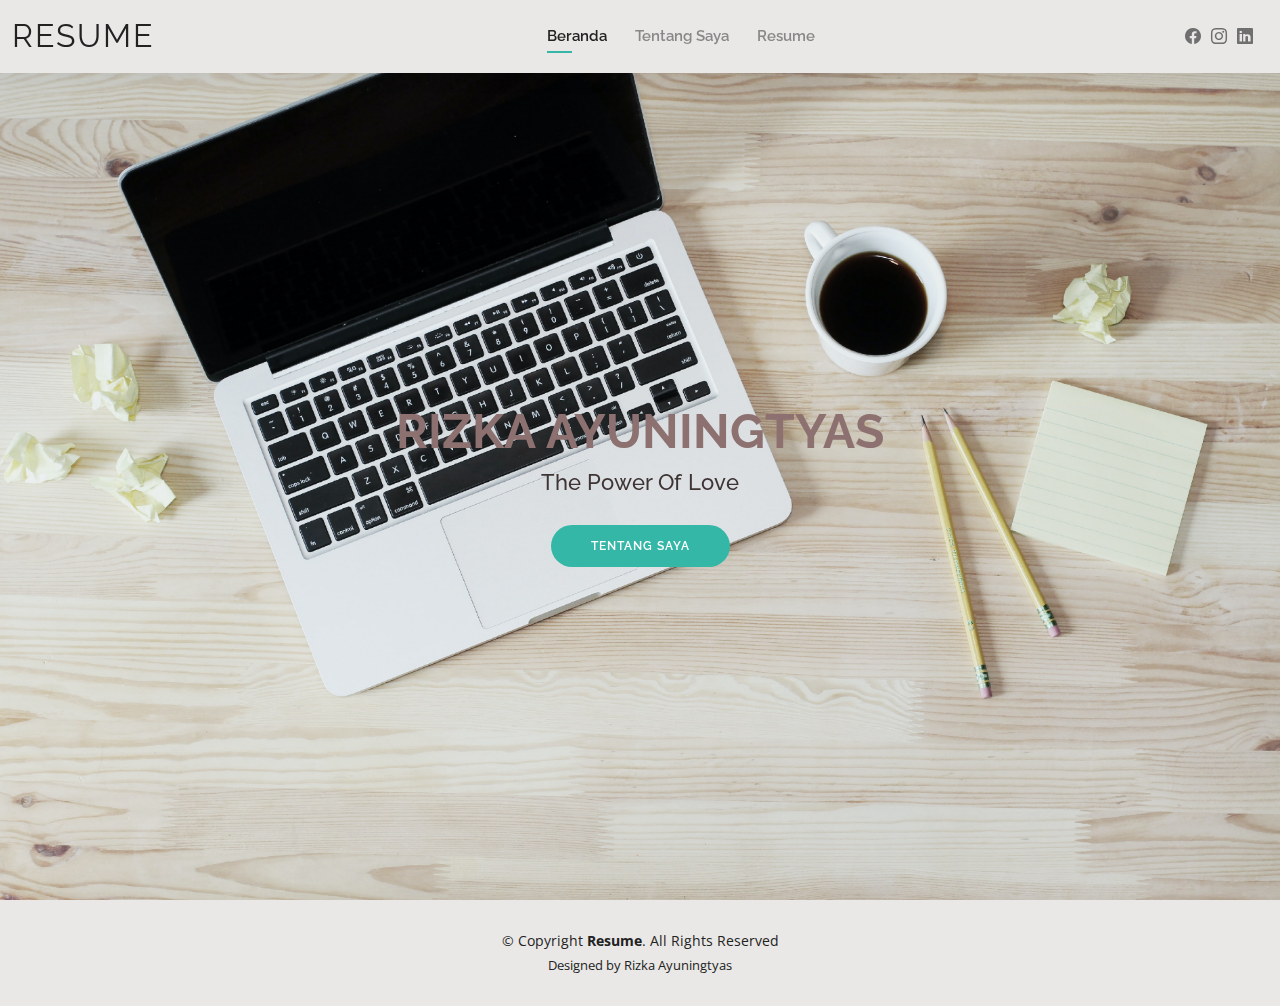
<file: index.html>
<!DOCTYPE html>
<html lang="en">

<head>
  <meta charset="utf-8">
  <meta content="width=device-width, initial-scale=1.0" name="viewport">

  <title>Resume</title>
  <meta content="" name="description">
  <meta content="" name="keywords">

  <link href="assets/img/favicon.png" rel="icon">
  <link href="assets/img/apple-touch-icon.png" rel="apple-touch-icon">

  <link href="https://fonts.googleapis.com/css?family=Open+Sans:300,300i,400,400i,600,600i,700,700i|Raleway:300,300i,400,400i,500,500i,600,600i,700,700i|Poppins:300,300i,400,400i,500,500i,600,600i,700,700i" rel="stylesheet">

  <link href="assets/vendor/aos/aos.css" rel="stylesheet">
  <link href="assets/vendor/bootstrap/css/bootstrap.min.css" rel="stylesheet">
  <link href="assets/vendor/bootstrap-icons/bootstrap-icons.css" rel="stylesheet">
  <link href="assets/vendor/boxicons/css/boxicons.min.css" rel="stylesheet">
  <link href="assets/vendor/glightbox/css/glightbox.min.css" rel="stylesheet">
  <link href="assets/vendor/swiper/swiper-bundle.min.css" rel="stylesheet">
  <link href="assets/css/style.css" rel="stylesheet">
</head>

<body>

  <header id="header" class="fixed-top">
    <div class="container-fluid d-flex justify-content-between align-items-center">

      <h1 class="logo me-auto me-lg-0"><a href="index.html">Resume</a></h1>
      <nav id="navbar" class="navbar order-last order-lg-0">
        <ul>
          <li><a class="active" href="index.html">Beranda</a></li>
          <li><a href="about.html">Tentang Saya</a></li>
          <li><a href="resume.html">Resume</a></li>
        </ul>
        <i class="bi bi-list mobile-nav-toggle"></i>
      </nav>

      <div class="header-social-links">
        <a href="#" class="facebook"><i class="bi bi-facebook"></i></a>
        <a href="https://www.instagram.com/rizkaayyu__/" class="instagram"><i class="bi bi-instagram"></i></a>
        <a href="https://www.linkedin.com/in/rizka-ayuningtyas-b01aa7221/" class="linkedin"><i class="bi bi-linkedin"></i></i></a>
      </div>

    </div>

  </header>
  
  <section id="hero" class="d-flex align-items-center">
    <div class="container d-flex flex-column align-items-center" data-aos="zoom-in" data-aos-delay="100">
      <h1>RIZKA AYUNINGTYAS</h1>
      <h2>The Power Of Love</h2>
      <a href="about.html" class="btn-about">Tentang  Saya</a>
    </div>
  </section>

  <footer id="footer">
    <div class="container">
      <div class="copyright">
        &copy; Copyright <strong><span>Resume</span></strong>. All Rights Reserved
      </div>
      <div class="credits">
        Designed by Rizka Ayuningtyas</a>
      </div>
    </div>
  </footer>

  <div id="preloader"></div>
  <a href="#" class="back-to-top d-flex align-items-center justify-content-center"><i class="bi bi-arrow-up-short"></i></a>

  <!-- Vendor JS Files -->
  <script src="assets/vendor/purecounter/purecounter_vanilla.js"></script>
  <script src="assets/vendor/aos/aos.js"></script>
  <script src="assets/vendor/bootstrap/js/bootstrap.bundle.min.js"></script>
  <script src="assets/vendor/glightbox/js/glightbox.min.js"></script>
  <script src="assets/vendor/isotope-layout/isotope.pkgd.min.js"></script>
  <script src="assets/vendor/swiper/swiper-bundle.min.js"></script>
  <script src="assets/vendor/waypoints/noframework.waypoints.js"></script>
  <script src="assets/vendor/php-email-form/validate.js"></script>

  <script src="assets/js/main.js"></script>

</body>

</html>
</file>
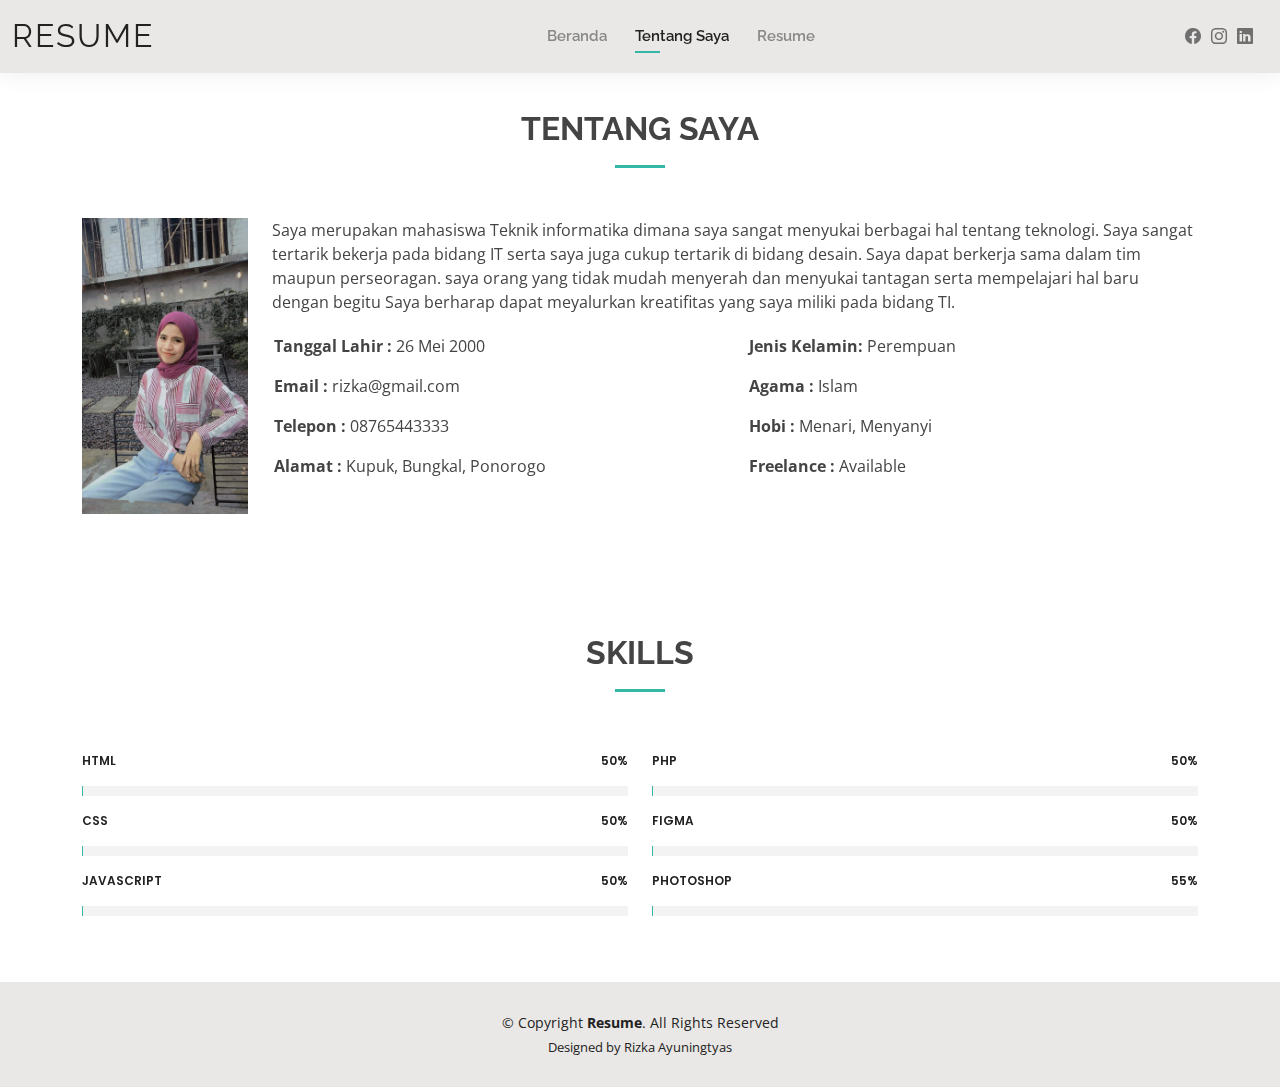
<file: about.html>
<!DOCTYPE html>
<html lang="en">

<head>
  <meta charset="utf-8">
  <meta content="width=device-width, initial-scale=1.0" name="viewport">

  <title>Tentang Saya</title>
  <meta content="" name="description">
  <meta content="" name="keywords">

  <link href="assets/img/favicon.png" rel="icon">
  <link href="assets/img/apple-touch-icon.png" rel="apple-touch-icon">

  <link href="https://fonts.googleapis.com/css?family=Open+Sans:300,300i,400,400i,600,600i,700,700i|Raleway:300,300i,400,400i,500,500i,600,600i,700,700i|Poppins:300,300i,400,400i,500,500i,600,600i,700,700i" rel="stylesheet">

  <link href="assets/vendor/aos/aos.css" rel="stylesheet">
  <link href="assets/vendor/bootstrap/css/bootstrap.min.css" rel="stylesheet">
  <link href="assets/vendor/bootstrap-icons/bootstrap-icons.css" rel="stylesheet">
  <link href="assets/vendor/boxicons/css/boxicons.min.css" rel="stylesheet">
  <link href="assets/vendor/glightbox/css/glightbox.min.css" rel="stylesheet">
  <link href="assets/vendor/swiper/swiper-bundle.min.css" rel="stylesheet">
  <link href="assets/css/style.css" rel="stylesheet">
</head>

<body>
  <header id="header" class="fixed-top">
    <div class="container-fluid d-flex justify-content-between align-items-center">

      <h1 class="logo me-auto me-lg-0"><a href="about.html">Resume</a></h1>
      <nav id="navbar" class="navbar order-last order-lg-0">
        <ul>
          <li><a href="index.html">Beranda</a></li>
          <li><a class="active" href="about.html">Tentang Saya</a></li>
          <li><a href="resume.html">Resume</a></li>
        </ul>
        <i class="bi bi-list mobile-nav-toggle"></i>
      </nav>

      <div class="header-social-links">
        <a href="#" class="facebook"><i class="bi bi-facebook"></i></a>
        <a href="https://www.instagram.com/rizkaayyu__/" class="instagram"><i class="bi bi-instagram"></i></a>
        <a href="https://www.linkedin.com/in/rizka-ayuningtyas-b01aa7221/" class="linkedin"><i class="bi bi-linkedin"></i></i></a>
      </div>

    </div>

  </header>

  <main id="main">
    <section id="about" class="about">
      <div class="container" data-aos="fade-up">
        <div class="section-title">
          <h2>Tentang Saya</h2>
        </div>
        <div class="row">
          <div class="col-lg-2">
            <img src="assets/img/about.jpeg" class="img-fluid" alt="" >
          </div>
          <div class="col-lg-10 pt-6 pt-lg-0 content">
            <p>Saya merupakan mahasiswa Teknik informatika dimana saya sangat menyukai berbagai hal tentang teknologi. Saya sangat tertarik bekerja pada bidang IT serta saya juga cukup tertarik di bidang desain. Saya dapat berkerja sama dalam tim maupun perseoragan. saya orang yang tidak mudah menyerah dan menyukai tantagan serta mempelajari hal baru dengan begitu Saya berharap dapat meyalurkan kreatifitas yang saya miliki pada bidang TI.</p>
            <div class="row">
              <div class="col-lg-6">
                <ul>
                  <li><i class="bi bi-rounded-right"></i> <strong>Tanggal Lahir :</strong> 26 Mei 2000</li>
                  <li><i class="bi bi-rounded-right"></i> <strong>Email         :</strong> rizka@gmail.com</li>
                  <li><i class="bi bi-rounded-right"></i> <strong>Telepon       :</strong> 08765443333</li>
                  <li><i class="bi bi-rounded-right"></i> <strong>Alamat        :</strong> Kupuk, Bungkal, Ponorogo</li>
                </ul>
              </div>
              <div class="col-lg-6">
                <ul>
                  <li><i class="bi bi-rounded-right"></i> <strong>Jenis  Kelamin:</strong> Perempuan</li>
                  <li><i class="bi bi-rounded-right"></i> <strong>Agama         :</strong> Islam </li>
                  <li><i class="bi bi-rounded-right"></i> <strong>Hobi          :</strong> Menari, Menyanyi</li>
                  <li><i class="bi bi-rounded-right"></i> <strong>Freelance     :</strong> Available</li>
                </ul>
              </div>
            </div>
          </div>
        </div>
      </div>
    </section>

    <section id="skills" class="skills">
      <div class="container" data-aos="fade-up">

        <div class="section-title">
          <h2>Skills</h2>
        </div>
        <div class="row skills-content">
          <div class="col-lg-6">
            <div class="progress">
              <span class="skill">HTML <i class="val">50%</i></span>
              <div class="progress-bar-wrap">
                <div class="progress-bar" role="progressbar" aria-valuenow="50" aria-valuemin="0" aria-valuemax="100"></div>
              </div>
            </div>
            <div class="progress">
              <span class="skill">CSS <i class="val">50%</i></span>
              <div class="progress-bar-wrap">
                <div class="progress-bar" role="progressbar" aria-valuenow="50" aria-valuemin="0" aria-valuemax="100"></div>
              </div>
            </div>

            <div class="progress">
              <span class="skill">JavaScript <i class="val">50%</i></span>
              <div class="progress-bar-wrap">
                <div class="progress-bar" role="progressbar" aria-valuenow="50" aria-valuemin="0" aria-valuemax="100"></div>
              </div>
            </div>

          </div>

          <div class="col-lg-6">

            <div class="progress">
              <span class="skill">PHP <i class="val">50%</i></span>
              <div class="progress-bar-wrap">
                <div class="progress-bar" role="progressbar" aria-valuenow="50" aria-valuemin="0" aria-valuemax="100"></div>
              </div>
            </div>

            <div class="progress">
              <span class="skill">FIGMA <i class="val">50%</i></span>
              <div class="progress-bar-wrap">
                <div class="progress-bar" role="progressbar" aria-valuenow="50" aria-valuemin="0" aria-valuemax="100"></div>
              </div>
            </div>

            <div class="progress">
              <span class="skill">Photoshop <i class="val">55%</i></span>
              <div class="progress-bar-wrap">
                <div class="progress-bar" role="progressbar" aria-valuenow="55" aria-valuemin="0" aria-valuemax="100"></div>
              </div>
            </div>

          </div>

        </div>

      </div>
    </section>

   <footer id="footer">
    <div class="container">
      <div class="copyright">
        &copy; Copyright <strong><span>Resume</span></strong>. All Rights Reserved
      </div>
      <div class="credits">
        Designed by Rizka Ayuningtyas</a>
      </div>
    </div>
  </footer>

  <div id="preloader"></div>
  <a href="#" class="back-to-top d-flex align-items-center justify-content-center"><i class="bi bi-arrow-up-short"></i></a>

  <!-- Vendor JS Files -->
  <script src="assets/vendor/purecounter/purecounter_vanilla.js"></script>
  <script src="assets/vendor/aos/aos.js"></script>
  <script src="assets/vendor/bootstrap/js/bootstrap.bundle.min.js"></script>
  <script src="assets/vendor/glightbox/js/glightbox.min.js"></script>
  <script src="assets/vendor/isotope-layout/isotope.pkgd.min.js"></script>
  <script src="assets/vendor/swiper/swiper-bundle.min.js"></script>
  <script src="assets/vendor/waypoints/noframework.waypoints.js"></script>
  <script src="assets/vendor/php-email-form/validate.js"></script>

  <!-- Template Main JS File -->
  <script src="assets/js/main.js"></script>

</body>

</html>
</file>
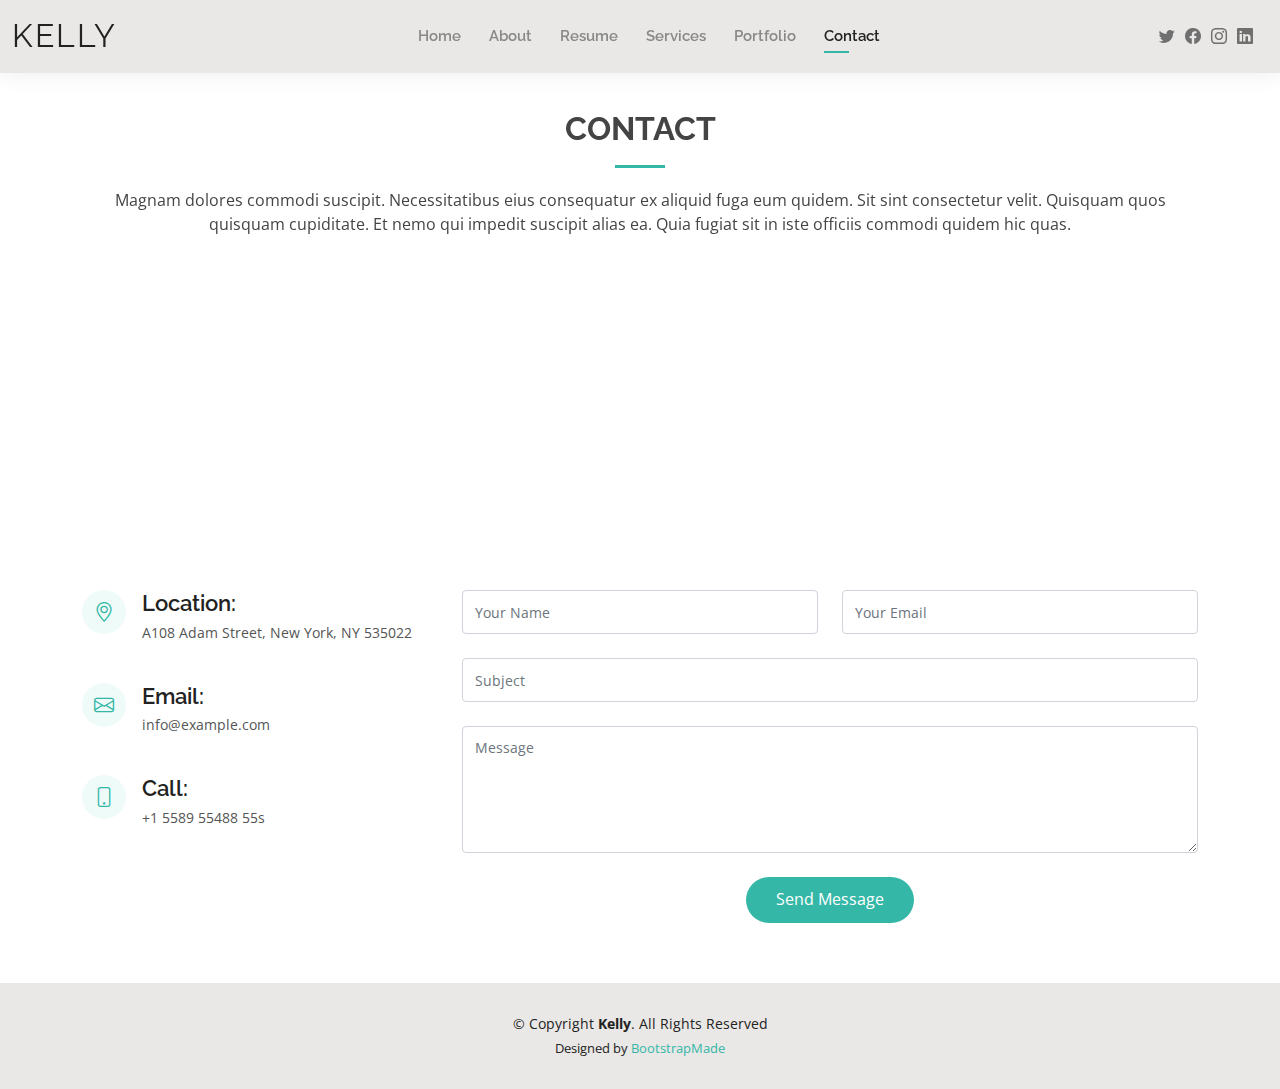
<file: contact.html>
<!DOCTYPE html>
<html lang="en">

<head>
  <meta charset="utf-8">
  <meta content="width=device-width, initial-scale=1.0" name="viewport">

  <title>Contact - Kelly Bootstrap Template</title>
  <meta content="" name="description">
  <meta content="" name="keywords">

  <!-- Favicons -->
  <link href="assets/img/favicon.png" rel="icon">
  <link href="assets/img/apple-touch-icon.png" rel="apple-touch-icon">

  <!-- Google Fonts -->
  <link href="https://fonts.googleapis.com/css?family=Open+Sans:300,300i,400,400i,600,600i,700,700i|Raleway:300,300i,400,400i,500,500i,600,600i,700,700i|Poppins:300,300i,400,400i,500,500i,600,600i,700,700i" rel="stylesheet">

  <!-- Vendor CSS Files -->
  <link href="assets/vendor/aos/aos.css" rel="stylesheet">
  <link href="assets/vendor/bootstrap/css/bootstrap.min.css" rel="stylesheet">
  <link href="assets/vendor/bootstrap-icons/bootstrap-icons.css" rel="stylesheet">
  <link href="assets/vendor/boxicons/css/boxicons.min.css" rel="stylesheet">
  <link href="assets/vendor/glightbox/css/glightbox.min.css" rel="stylesheet">
  <link href="assets/vendor/swiper/swiper-bundle.min.css" rel="stylesheet">

  <!-- Template Main CSS File -->
  <link href="assets/css/style.css" rel="stylesheet">

  <!-- =======================================================
  * Template Name: Kelly - v4.8.1
  * Template URL: https://bootstrapmade.com/kelly-free-bootstrap-cv-resume-html-template/
  * Author: BootstrapMade.com
  * License: https://bootstrapmade.com/license/
  ======================================================== -->
</head>

<body>

  <!-- ======= Header ======= -->
  <header id="header" class="fixed-top">
    <div class="container-fluid d-flex justify-content-between align-items-center">

      <h1 class="logo me-auto me-lg-0"><a href="index.html">Kelly</a></h1>
      <!-- Uncomment below if you prefer to use an image logo -->
      <!-- <a href="index.html" class="logo"><img src="assets/img/logo.png" alt="" class="img-fluid"></a>-->

      <nav id="navbar" class="navbar order-last order-lg-0">
        <ul>
          <li><a href="index.html">Home</a></li>
          <li><a href="about.html">About</a></li>
          <li><a href="resume.html">Resume</a></li>
          <li><a href="services.html">Services</a></li>
          <li><a href="portfolio.html">Portfolio</a></li>
          <li><a class="active" href="contact.html">Contact</a></li>
        </ul>
        <i class="bi bi-list mobile-nav-toggle"></i>
      </nav><!-- .navbar -->

      <div class="header-social-links">
        <a href="#" class="twitter"><i class="bi bi-twitter"></i></a>
        <a href="#" class="facebook"><i class="bi bi-facebook"></i></a>
        <a href="#" class="instagram"><i class="bi bi-instagram"></i></a>
        <a href="#" class="linkedin"><i class="bi bi-linkedin"></i></i></a>
      </div>

    </div>

  </header><!-- End Header -->

  <main id="main">

    <!-- ======= Contact Section ======= -->
    <section id="contact" class="contact">
      <div class="container" data-aos="fade-up">

        <div class="section-title">
          <h2>Contact</h2>
          <p>Magnam dolores commodi suscipit. Necessitatibus eius consequatur ex aliquid fuga eum quidem. Sit sint consectetur velit. Quisquam quos quisquam cupiditate. Et nemo qui impedit suscipit alias ea. Quia fugiat sit in iste officiis commodi quidem hic quas.</p>
        </div>

        <div>
          <iframe style="border:0; width: 100%; height: 270px;" src="https://www.google.com/maps/embed?pb=!1m14!1m8!1m3!1d12097.433213460943!2d-74.0062269!3d40.7101282!3m2!1i1024!2i768!4f13.1!3m3!1m2!1s0x0%3A0xb89d1fe6bc499443!2sDowntown+Conference+Center!5e0!3m2!1smk!2sbg!4v1539943755621" frameborder="0" allowfullscreen></iframe>
        </div>

        <div class="row mt-5">

          <div class="col-lg-4">
            <div class="info">
              <div class="address">
                <i class="bi bi-geo-alt"></i>
                <h4>Location:</h4>
                <p>A108 Adam Street, New York, NY 535022</p>
              </div>

              <div class="email">
                <i class="bi bi-envelope"></i>
                <h4>Email:</h4>
                <p>info@example.com</p>
              </div>

              <div class="phone">
                <i class="bi bi-phone"></i>
                <h4>Call:</h4>
                <p>+1 5589 55488 55s</p>
              </div>

            </div>

          </div>

          <div class="col-lg-8 mt-5 mt-lg-0">

            <form action="forms/contact.php" method="post" role="form" class="php-email-form">
              <div class="row">
                <div class="col-md-6 form-group">
                  <input type="text" name="name" class="form-control" id="name" placeholder="Your Name" required>
                </div>
                <div class="col-md-6 form-group mt-3 mt-md-0">
                  <input type="email" class="form-control" name="email" id="email" placeholder="Your Email" required>
                </div>
              </div>
              <div class="form-group mt-3">
                <input type="text" class="form-control" name="subject" id="subject" placeholder="Subject" required>
              </div>
              <div class="form-group mt-3">
                <textarea class="form-control" name="message" rows="5" placeholder="Message" required></textarea>
              </div>
              <div class="my-3">
                <div class="loading">Loading</div>
                <div class="error-message"></div>
                <div class="sent-message">Your message has been sent. Thank you!</div>
              </div>
              <div class="text-center"><button type="submit">Send Message</button></div>
            </form>

          </div>

        </div>

      </div>
    </section><!-- End Contact Section -->

  </main><!-- End #main -->

  <!-- ======= Footer ======= -->
  <footer id="footer">
    <div class="container">
      <div class="copyright">
        &copy; Copyright <strong><span>Kelly</span></strong>. All Rights Reserved
      </div>
      <div class="credits">
        <!-- All the links in the footer should remain intact. -->
        <!-- You can delete the links only if you purchased the pro version. -->
        <!-- Licensing information: https://bootstrapmade.com/license/ -->
        <!-- Purchase the pro version with working PHP/AJAX contact form: https://bootstrapmade.com/kelly-free-bootstrap-cv-resume-html-template/ -->
        Designed by <a href="https://bootstrapmade.com/">BootstrapMade</a>
      </div>
    </div>
  </footer><!-- End  Footer -->

  <div id="preloader"></div>
  <a href="#" class="back-to-top d-flex align-items-center justify-content-center"><i class="bi bi-arrow-up-short"></i></a>

  <!-- Vendor JS Files -->
  <script src="assets/vendor/purecounter/purecounter_vanilla.js"></script>
  <script src="assets/vendor/aos/aos.js"></script>
  <script src="assets/vendor/bootstrap/js/bootstrap.bundle.min.js"></script>
  <script src="assets/vendor/glightbox/js/glightbox.min.js"></script>
  <script src="assets/vendor/isotope-layout/isotope.pkgd.min.js"></script>
  <script src="assets/vendor/swiper/swiper-bundle.min.js"></script>
  <script src="assets/vendor/waypoints/noframework.waypoints.js"></script>
  <script src="assets/vendor/php-email-form/validate.js"></script>

  <!-- Template Main JS File -->
  <script src="assets/js/main.js"></script>

</body>

</html>
</file>
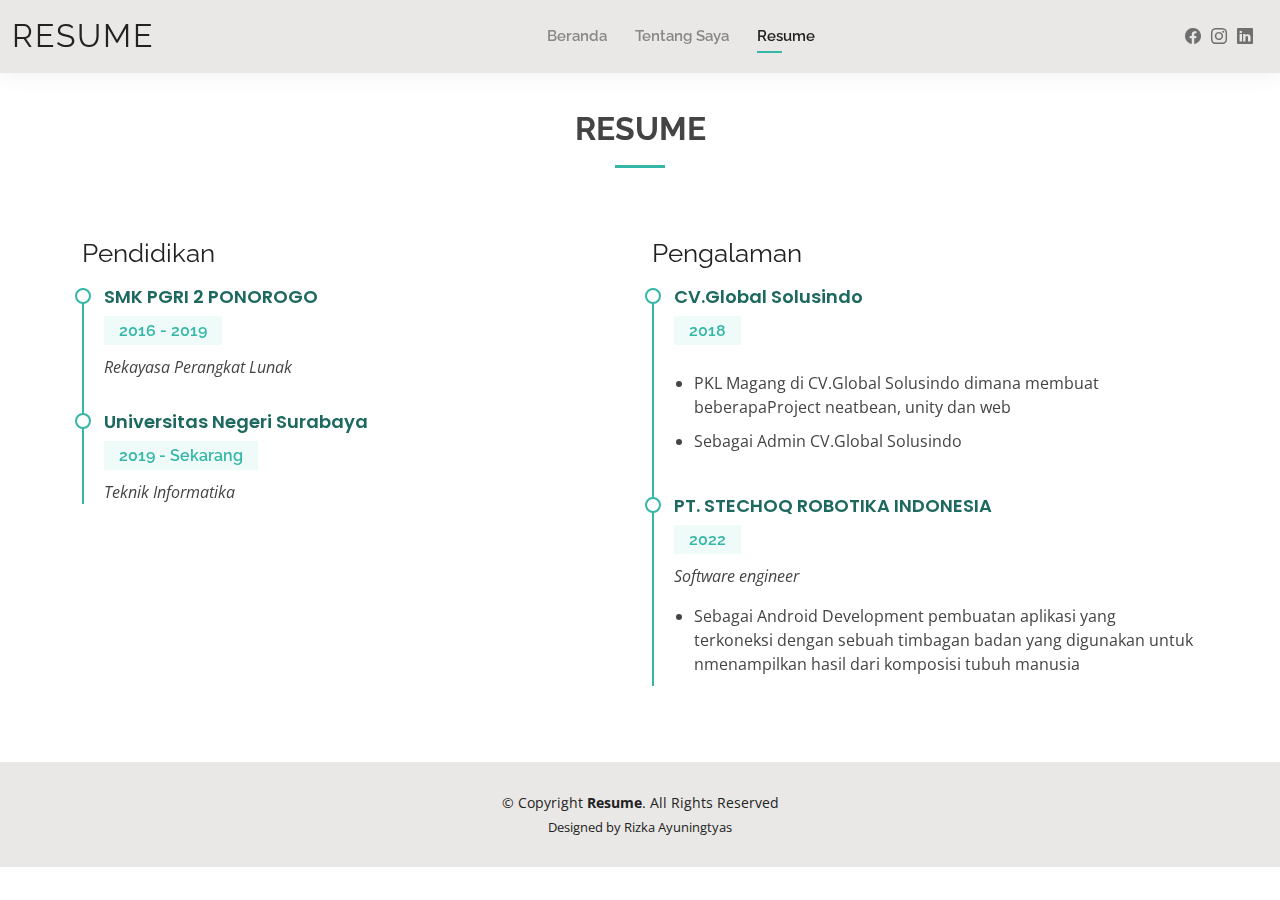
<file: resume.html>
<!DOCTYPE html>
<html lang="en">

<head>
  <meta charset="utf-8">
  <meta content="width=device-width, initial-scale=1.0" name="viewport">

  <title>Resume </title>
  <meta content="" name="description">
  <meta content="" name="keywords">

  <!-- Favicons -->
  <link href="assets/img/favicon.png" rel="icon">
  <link href="assets/img/apple-touch-icon.png" rel="apple-touch-icon">

  <!-- Google Fonts -->
  <link href="https://fonts.googleapis.com/css?family=Open+Sans:300,300i,400,400i,600,600i,700,700i|Raleway:300,300i,400,400i,500,500i,600,600i,700,700i|Poppins:300,300i,400,400i,500,500i,600,600i,700,700i" rel="stylesheet">

  <!-- Vendor CSS Files -->
  <link href="assets/vendor/aos/aos.css" rel="stylesheet">
  <link href="assets/vendor/bootstrap/css/bootstrap.min.css" rel="stylesheet">
  <link href="assets/vendor/bootstrap-icons/bootstrap-icons.css" rel="stylesheet">
  <link href="assets/vendor/boxicons/css/boxicons.min.css" rel="stylesheet">
  <link href="assets/vendor/glightbox/css/glightbox.min.css" rel="stylesheet">
  <link href="assets/vendor/swiper/swiper-bundle.min.css" rel="stylesheet">

  <link href="assets/css/style.css" rel="stylesheet">

</head>

<body>

  <header id="header" class="fixed-top">
    <div class="container-fluid d-flex justify-content-between align-items-center">

      <h1 class="logo me-auto me-lg-0"><a href="about.html">Resume</a></h1>
      <nav id="navbar" class="navbar order-last order-lg-0">
        <ul>
          <li><a href="index.html">Beranda</a></li>
          <li><a href="about.html">Tentang Saya</a></li>
          <li><a class="active" href="resume.html">Resume</a></li>
        </ul>
        <i class="bi bi-list mobile-nav-toggle"></i>
      </nav>

      <div class="header-social-links">
        <a href="#" class="facebook"><i class="bi bi-facebook"></i></a>
        <a href="https://www.instagram.com/rizkaayyu__/" class="instagram"><i class="bi bi-instagram"></i></a>
        <a href="https://www.linkedin.com/in/rizka-ayuningtyas-b01aa7221/" class="linkedin"><i class="bi bi-linkedin"></i></i></a>
      </div>

    </div>

  </header>


  <main id="main">

    <section id="resume" class="resume">
      <div class="container" data-aos="fade-up">
        <div class="section-title">
          <h2>Resume</h2>
        </div>
        <div class="row">
          <div class="col-lg-6">
              <h3 class="resume-title">Pendidikan</h3>
            <div class="resume-item">
              <h4>SMK PGRI 2 PONOROGO</h4>
              <h5>2016 - 2019</h5>
              <p><em>Rekayasa  Perangkat Lunak</em></p>
            </div>
            <div class="resume-item">
              <h4>Universitas Negeri Surabaya</h4>
              <h5>2019 - Sekarang</h5>
              <p><em>Teknik Informatika</em></p>
            </div>
          </div>
          <div class="col-lg-6">
            <h3 class="resume-title">Pengalaman</h3>
            <div class="resume-item">
              <h4>CV.Global Solusindo</h4>
              <h5>2018</h5>
              <p>
              <ul>
                <li>PKL Magang di CV.Global Solusindo dimana membuat beberapaProject neatbean, unity dan web</li>
                <li>Sebagai Admin CV.Global Solusindo</li>
              </ul>
              </p>
            </div>
            <div class="resume-item">
              <h4>PT. STECHOQ ROBOTIKA INDONESIA</h4>
              <h5>2022</h5>
              <p><em>Software engineer</em></p>
              <p>
              <ul>
                <li>Sebagai Android Development pembuatan aplikasi yang terkoneksi dengan sebuah timbagan badan yang digunakan untuk nmenampilkan hasil dari komposisi tubuh manusia</li>
              </ul>
              </p>
            </div>
          </div>
        </div>

      </div>
    </section>
  </main>

 
  
  <footer id="footer">
    <div class="container">
      <div class="copyright">
        &copy; Copyright <strong><span>Resume</span></strong>. All Rights Reserved
      </div>
      <div class="credits">
        Designed by Rizka Ayuningtyas</a>
      </div>
    </div>
  </footer>

  <div id="preloader"></div>
  <a href="#" class="back-to-top d-flex align-items-center justify-content-center"><i class="bi bi-arrow-up-short"></i></a>

  <!-- Vendor JS Files -->
  <script src="assets/vendor/purecounter/purecounter_vanilla.js"></script>
  <script src="assets/vendor/aos/aos.js"></script>
  <script src="assets/vendor/bootstrap/js/bootstrap.bundle.min.js"></script>
  <script src="assets/vendor/glightbox/js/glightbox.min.js"></script>
  <script src="assets/vendor/isotope-layout/isotope.pkgd.min.js"></script>
  <script src="assets/vendor/swiper/swiper-bundle.min.js"></script>
  <script src="assets/vendor/waypoints/noframework.waypoints.js"></script>
  <script src="assets/vendor/php-email-form/validate.js"></script>

  <script src="assets/js/main.js"></script>

</body>

</html>
</file>
<file: assets/css/style.css>
body {
  font-family: "Open Sans", sans-serif;
  color: #444444;
}

a {
  color: #34b7a7;
  text-decoration: none;
}

a:hover {
  color: #51cdbe;
  text-decoration: none;
}

h1,
h2,
h3,
h4,
h5,
h6 {
  font-family: "Raleway", sans-serif;
}

#main {
  margin-top: 50px;
}

@media (max-width: 992px) {
  #main {
    margin-top: 30px;
  }
}

/*--------------------------------------------------------------
# Preloader
--------------------------------------------------------------*/
#preloader {
  position: fixed;
  top: 0;
  left: 0;
  right: 0;
  bottom: 0;
  z-index: 9999;
  overflow: hidden;
  background: #fff;
}

#preloader:before {
  content: "";
  position: fixed;
  top: calc(50% - 30px);
  left: calc(50% - 30px);
  border: 6px solid #34b7a7;
  border-top-color: #dcf5f2;
  border-radius: 50%;
  width: 60px;
  height: 60px;
  -webkit-animation: animate-preloader 1s linear infinite;
  animation: animate-preloader 1s linear infinite;
}

@-webkit-keyframes animate-preloader {
  0% {
    transform: rotate(0deg);
  }

  100% {
    transform: rotate(360deg);
  }
}

@keyframes animate-preloader {
  0% {
    transform: rotate(0deg);
  }

  100% {
    transform: rotate(360deg);
  }
}

/*--------------------------------------------------------------
# Back to top button
--------------------------------------------------------------*/
.back-to-top {
  position: fixed;
  visibility: hidden;
  opacity: 0;
  right: 15px;
  bottom: 15px;
  z-index: 996;
  background: #34b7a7;
  width: 40px;
  height: 40px;
  border-radius: 50px;
  transition: all 0.4s;
}

.back-to-top i {
  font-size: 24px;
  color: #fff;
  line-height: 0;
}

.back-to-top:hover {
  background: #49cbbb;
  color: #fff;
}

.back-to-top.active {
  visibility: visible;
  opacity: 1;
}

/*--------------------------------------------------------------
# Header
--------------------------------------------------------------*/
#header {
  background: #e9e8e6;
  box-shadow: 0px 0px 25px 0 rgba(0, 0, 0, 0.08);
  z-index: 997;
  padding: 15px 0;
}

#header .logo {
  font-size: 32px;
  margin: 0;
  padding: 0;
  line-height: 1;
  font-weight: 400;
  letter-spacing: 2px;
  text-transform: uppercase;
}

#header .logo a {
  color: #222222;
}

#header .logo img {
  max-height: 40px;
}

@media (max-width: 992px) {
  #header .logo {
    font-size: 28px;
  }
}

/*--------------------------------------------------------------
# Header Social Links
--------------------------------------------------------------*/
.header-social-links {
  padding-right: 15px;
}

.header-social-links a {
  color: #6f6f6f;
  padding-left: 6px;
  display: inline-block;
  line-height: 0px;
  transition: 0.3s;
  font-size: 16px;
}

.header-social-links a:hover {
  color: #34b7a7;
}

/*--------------------------------------------------------------
# Navigation Menu
--------------------------------------------------------------*/
/**
* Desktop Navigation 
*/
.navbar {
  padding: 0;
}

.navbar ul {
  margin: 0;
  padding: 0;
  display: flex;
  list-style: none;
  align-items: center;
}

.navbar li {
  position: relative;
  padding: 10px 0 10px 28px;
}

.navbar a,
.navbar a:focus {
  display: flex;
  align-items: center;
  justify-content: space-between;
  font-family: "Raleway", sans-serif;
  font-size: 15px;
  font-weight: 600;
  color: #888888;
  white-space: nowrap;
  transition: 0.3s;
  position: relative;
}

.navbar a i,
.navbar a:focus i {
  font-size: 12px;
  line-height: 0;
  margin-left: 5px;
}

.navbar>ul>li>a:before {
  content: "";
  position: absolute;
  width: 0;
  height: 2px;
  bottom: -5px;
  left: 0;
  background-color: #34b7a7;
  visibility: hidden;
  width: 0px;
  transition: all 0.3s ease-in-out 0s;
}

.navbar a:hover:before,
.navbar li:hover>a:before,
.navbar .active:before {
  visibility: visible;
  width: 25px;
}

.navbar a:hover,
.navbar .active,
.navbar .active:focus,
.navbar li:hover>a {
  color: #222222;
}

.navbar .dropdown ul {
  display: block;
  position: absolute;
  left: 14px;
  top: calc(100% + 30px);
  margin: 0;
  padding: 10px 0;
  z-index: 99;
  opacity: 0;
  visibility: hidden;
  background: #fff;
  box-shadow: 0px 0px 30px rgba(127, 137, 161, 0.25);
  transition: 0.3s;
  border-radius: 4px;
}

.navbar .dropdown ul li {
  min-width: 200px;
  padding: 0;
}

.navbar .dropdown ul a {
  padding: 10px 20px;
  font-size: 15px;
  text-transform: none;
  font-weight: 600;
}

.navbar .dropdown ul a i {
  font-size: 12px;
}

.navbar .dropdown ul a:hover,
.navbar .dropdown ul .active:hover,
.navbar .dropdown ul li:hover>a {
  color: #34b7a7;
}

.navbar .dropdown:hover>ul {
  opacity: 1;
  top: 100%;
  visibility: visible;
}

.navbar .dropdown .dropdown ul {
  top: 0;
  left: calc(100% - 30px);
  visibility: hidden;
}

.navbar .dropdown .dropdown:hover>ul {
  opacity: 1;
  top: 0;
  left: 100%;
  visibility: visible;
}

@media (max-width: 1366px) {
  .navbar .dropdown .dropdown ul {
    left: -90%;
  }

  .navbar .dropdown .dropdown:hover>ul {
    left: -100%;
  }
}


.mobile-nav-toggle {
  color: #222222;
  font-size: 28px;
  cursor: pointer;
  display: none;
  line-height: 0;
  transition: 0.5s;
}

.mobile-nav-toggle.bi-x {
  color: #fff;
}

@media (max-width: 991px) {
  .mobile-nav-toggle {
    display: block;
  }

  .navbar ul {
    display: none;
  }
}

.navbar-mobile {
  position: fixed;
  overflow: hidden;
  top: 0;
  right: 0;
  left: 0;
  bottom: 0;
  background: rgba(9, 9, 9, 0.9);
  transition: 0.3s;
  z-index: 999;
}

.navbar-mobile .mobile-nav-toggle {
  position: absolute;
  top: 15px;
  right: 15px;
}

.navbar-mobile ul {
  display: block;
  position: absolute;
  top: 55px;
  right: 15px;
  bottom: 15px;
  left: 15px;
  padding: 10px 0;
  border-radius: 10px;
  background-color: #fff;
  overflow-y: auto;
  transition: 0.3s;
}

.navbar-mobile a,
.navbar-mobile a:focus {
  font-size: 15px;
  padding-right: 15px;
  color: #222222;
}

.navbar-mobile a:hover,
.navbar-mobile .active,
.navbar-mobile li:hover>a {
  color: #34b7a7;
}

.navbar-mobile .getstarted,
.navbar-mobile .getstarted:focus {
  margin: 15px;
}

.navbar-mobile .dropdown ul {
  position: static;
  display: none;
  margin: 10px 20px;
  padding: 10px 0;
  z-index: 99;
  opacity: 1;
  visibility: visible;
  background: #fff;
  box-shadow: 0px 0px 30px rgba(127, 137, 161, 0.25);
}

.navbar-mobile .dropdown ul li {
  min-width: 200px;
}

.navbar-mobile .dropdown ul a {
  padding: 10px 20px;
}

.navbar-mobile .dropdown ul a i {
  font-size: 12px;
}

.navbar-mobile .dropdown ul a:hover,
.navbar-mobile .dropdown ul .active:hover,
.navbar-mobile .dropdown ul li:hover>a {
  color: #34b7a7;
}

.navbar-mobile .dropdown>.dropdown-active {
  display: block;
}


#hero {
  width: 100%;
  height: 100vh;
  background: url("../img/hero.jpg") top right;
  background-size: cover;
}

#hero .container {
  padding-top: 70px;
  position: relative;
}

@media (max-width: 992px) {
  #hero .container {
    padding-top: 58px;
  }
}

#hero h1 {
  margin: 0;
  font-size: 48px;
  font-weight: 700;
  line-height: 56px;
  color: #8d7171;
}

#hero h2 {
  color: #3f3434;
  margin: 10px 0 0 0;
  font-size: 22px;
}

#hero .btn-about {
  font-family: "Raleway", sans-serif;
  text-transform: uppercase;
  font-weight: 600;
  font-size: 12px;
  letter-spacing: 1px;
  display: inline-block;
  padding: 12px 40px;
  border-radius: 50px;
  transition: 0.5s;
  margin-top: 30px;
  color: #fff;
  background: #34b7a7;
}

#hero .btn-about:hover {
  background: #3dc8b7;
}

@media (min-width: 1024px) {
  #hero {
    background-attachment: fixed;
  }
}

@media (max-width: 992px) {
  #hero:before {
    content: "";
    background: rgba(255, 255, 255, 0.8);
    position: absolute;
    bottom: 0;
    top: 0;
    left: 0;
    right: 0;
  }

  #hero h1 {
    font-size: 28px;
    line-height: 36px;
  }

  #hero h2 {
    font-size: 18px;
    line-height: 24px;
  }
}

/*--------------------------------------------------------------
# Sections General
--------------------------------------------------------------*/
section {
  padding: 60px 0;
}

.section-bg {
  background-color: #e7f8f6;
}

.section-title {
  text-align: center;
  padding-bottom: 30px;
}

.section-title h2 {
  font-size: 32px;
  font-weight: bold;
  text-transform: uppercase;
  margin-bottom: 20px;
  padding-bottom: 20px;
  position: relative;
}

.section-title h2::after {
  content: "";
  position: absolute;
  display: block;
  width: 50px;
  height: 3px;
  background: #34b7a7;
  bottom: 0;
  left: calc(50% - 25px);
}

.section-title p {
  margin-bottom: 0;
}


.cta {
  background: linear-gradient(rgba(0, 0, 0, 0.6), rgba(0, 0, 0, 0.6)), url("../img/bg-1.jpg") fixed center center;
  background-size: cover;
  padding: 80px 0;
}

.cta h3 {
  color: #fff;
  font-size: 28px;
  font-weight: 700;
}

.cta p {
  color: #fff;
}

.cta .cta-btn {
  font-family: "Raleway", sans-serif;
  text-transform: uppercase;
  font-weight: 500;
  font-size: 16px;
  letter-spacing: 1px;
  display: inline-block;
  padding: 8px 20px;
  border-radius: 2px;
  transition: 0.5s;
  margin: 10px;
  border: 2px solid #fff;
  color: #fff;
}

.cta .cta-btn:hover {
  background: #34b7a7;
  border: 2px solid #34b7a7;
}

@media (max-width: 1024px) {
  .cta {
    background-attachment: scroll;
  }
}

@media (min-width: 769px) {
  .cta .cta-btn-container {
    display: flex;
    align-items: center;
    justify-content: flex-end;
  }
}

/*--------------------------------------------------------------
# About
--------------------------------------------------------------*/
.about .content h3 {
  font-weight: 700;
  font-size: 26px;
  color: #555555;
}

.about .content ul {
  list-style: none;
  padding: 0;
}

.about .content ul li {
  padding-bottom: 10px;
}

.about .content ul i {
  font-size: 20px;
  padding-right: 2px;
  color: #34b7a7;
}

.about .content p:last-child {
  margin-bottom: 0;
}

.skills .progress {
  height: 60px;
  display: block;
  background: none;
  border-radius: 0;
}

.skills .progress .skill {
  padding: 10px 0;
  margin: 0 0 6px 0;
  text-transform: uppercase;
  display: block;
  font-weight: 600;
  font-family: "Poppins", sans-serif;
  color: #222222;
}

.skills .progress .skill .val {
  float: right;
  font-style: normal;
}

.skills .progress-bar-wrap {
  background: #f3f3f3;
}

.skills .progress-bar {
  width: 1px;
  height: 10px;
  transition: 0.9s;
  background-color: #34b7a7;
}

/*--------------------------------------------------------------
# Facts
--------------------------------------------------------------*/
.facts .counters span {
  font-size: 48px;
  display: block;
  color: #34b7a7;
}

.facts .counters p {
  padding: 0;
  margin: 0 0 20px 0;
  font-family: "Raleway", sans-serif;
  font-size: 14px;
}


/*--------------------------------------------------------------
# Resume
--------------------------------------------------------------*/
.resume .resume-title {
  font-size: 26px;
  font-weight: 400;
  margin-top: 20px;
  margin-bottom: 20px;
  color: #222222;
}

.resume .resume-item {
  padding: 0 0 20px 20px;
  margin-top: -2px;
  border-left: 2px solid #34b7a7;
  position: relative;
}

.resume .resume-item h4 {
  line-height: 18px;
  font-size: 18px;
  font-weight: 600;
  font-family: "Poppins", sans-serif;
  color: #1d685f;
  margin-bottom: 10px;
}

.resume .resume-item h5 {
  font-size: 16px;
  background: #effbf9;
  padding: 5px 15px;
  display: inline-block;
  font-weight: 600;
  margin-bottom: 10px;
  color: #34b7a7;
}

.resume .resume-item ul {
  padding-left: 20px;
}

.resume .resume-item ul li {
  padding-bottom: 10px;
}

.resume .resume-item:last-child {
  padding-bottom: 0;
}

.resume .resume-item::before {
  content: "";
  position: absolute;
  width: 16px;
  height: 16px;
  border-radius: 50px;
  left: -9px;
  top: 0;
  background: #fff;
  border: 2px solid #34b7a7;
}

/*--------------------------------------------------------------
# Services
--------------------------------------------------------------*/
.services .icon-box {
  text-align: center;
  padding: 70px 20px 80px 20px;
  transition: all ease-in-out 0.3s;
  background: #fff;
  box-shadow: 0px 0 35px 0 rgba(0, 0, 0, 0.08);
}

.services .icon-box .icon {
  margin: 0 auto;
  width: 100px;
  height: 100px;
  display: flex;
  align-items: center;
  justify-content: center;
  transition: ease-in-out 0.3s;
  position: relative;
}

.services .icon-box .icon i {
  font-size: 36px;
  transition: 0.5s;
  position: relative;
}

.services .icon-box .icon svg {
  position: absolute;
  top: 0;
  left: 0;
}

.services .icon-box .icon svg path {
  transition: 0.5s;
  fill: #f5f5f5;
}

.services .icon-box h4 {
  font-weight: 600;
  margin: 10px 0 15px 0;
  font-size: 22px;
}

.services .icon-box h4 a {
  color: #222222;
  transition: ease-in-out 0.3s;
}

.services .icon-box p {
  line-height: 24px;
  font-size: 14px;
  margin-bottom: 0;
}

.services .iconbox-blue i {
  color: #47aeff;
}

.services .iconbox-blue:hover .icon i {
  color: #fff;
}

.services .iconbox-blue:hover .icon path {
  fill: #47aeff;
}

.services .iconbox-orange i {
  color: #ffa76e;
}

.services .iconbox-orange:hover .icon i {
  color: #fff;
}

.services .iconbox-orange:hover .icon path {
  fill: #ffa76e;
}

.services .iconbox-pink i {
  color: #e80368;
}

.services .iconbox-pink:hover .icon i {
  color: #fff;
}

.services .iconbox-pink:hover .icon path {
  fill: #e80368;
}

.services .iconbox-yellow i {
  color: #ffbb2c;
}

.services .iconbox-yellow:hover .icon i {
  color: #fff;
}

.services .iconbox-yellow:hover .icon path {
  fill: #ffbb2c;
}

.services .iconbox-red i {
  color: #ff5828;
}

.services .iconbox-red:hover .icon i {
  color: #fff;
}

.services .iconbox-red:hover .icon path {
  fill: #ff5828;
}

.services .iconbox-teal i {
  color: #11dbcf;
}

.services .iconbox-teal:hover .icon i {
  color: #fff;
}

.services .iconbox-teal:hover .icon path {
  fill: #11dbcf;
}

/*--------------------------------------------------------------
# Portfolio
--------------------------------------------------------------*/
.portfolio .portfolio-item {
  margin-bottom: 30px;
}

.portfolio #portfolio-flters {
  padding: 0;
  margin: 0 auto 20px auto;
  list-style: none;
  text-align: center;
}

.portfolio #portfolio-flters li {
  cursor: pointer;
  display: inline-block;
  padding: 8px 16px 10px 16px;
  font-size: 13px;
  font-weight: 500;
  line-height: 1;
  text-transform: uppercase;
  color: #444444;
  margin-bottom: 5px;
  transition: all 0.3s ease-in-out;
  border-radius: 50px;
}

.portfolio #portfolio-flters li:hover,
.portfolio #portfolio-flters li.filter-active {
  color: #fff;
  background: #34b7a7;
}

.portfolio #portfolio-flters li:last-child {
  margin-right: 0;
}

.portfolio .portfolio-wrap {
  transition: 0.3s;
  position: relative;
  overflow: hidden;
  z-index: 1;
  background: rgba(34, 34, 34, 0.6);
}

.portfolio .portfolio-wrap::before {
  content: "";
  background: rgba(34, 34, 34, 0.6);
  position: absolute;
  left: 0;
  right: 0;
  top: 0;
  bottom: 0;
  transition: all ease-in-out 0.3s;
  z-index: 2;
  opacity: 0;
}

.portfolio .portfolio-wrap img {
  transition: all ease-in-out 0.3s;
}

.portfolio .portfolio-wrap .portfolio-info {
  opacity: 0;
  position: absolute;
  top: 0;
  left: 0;
  right: 0;
  bottom: 0;
  z-index: 3;
  transition: all ease-in-out 0.3s;
  display: flex;
  flex-direction: column;
  justify-content: flex-end;
  align-items: flex-start;
  padding: 20px;
}

.portfolio .portfolio-wrap .portfolio-info h4 {
  font-size: 20px;
  color: #fff;
  font-weight: 600;
}

.portfolio .portfolio-wrap .portfolio-info p {
  color: rgba(255, 255, 255, 0.7);
  font-size: 14px;
  text-transform: uppercase;
  padding: 0;
  margin: 0;
  font-style: italic;
}

.portfolio .portfolio-wrap .portfolio-links {
  text-align: center;
  z-index: 4;
}

.portfolio .portfolio-wrap .portfolio-links a {
  color: #fff;
  margin: 0 5px 0 0;
  font-size: 28px;
  display: inline-block;
  transition: 0.3s;
}

.portfolio .portfolio-wrap .portfolio-links a:hover {
  color: #78d9cd;
}

.portfolio .portfolio-wrap:hover::before {
  opacity: 1;
}

.portfolio .portfolio-wrap:hover img {
  transform: scale(1.2);
}

.portfolio .portfolio-wrap:hover .portfolio-info {
  opacity: 1;
}

/*--------------------------------------------------------------
# Portfolio Details
--------------------------------------------------------------*/
.portfolio-details {
  padding-top: 0;
}

.portfolio-details .portfolio-details-slider img {
  width: 100%;
}

.portfolio-details .portfolio-details-slider .swiper-pagination {
  margin-top: 20px;
  position: relative;
}

.portfolio-details .portfolio-details-slider .swiper-pagination .swiper-pagination-bullet {
  width: 12px;
  height: 12px;
  background-color: #fff;
  opacity: 1;
  border: 1px solid #34b7a7;
}

.portfolio-details .portfolio-details-slider .swiper-pagination .swiper-pagination-bullet-active {
  background-color: #34b7a7;
}

.portfolio-details .portfolio-info {
  padding: 30px;
  box-shadow: 0px 0 30px rgba(34, 34, 34, 0.08);
}

.portfolio-details .portfolio-info h3 {
  font-size: 22px;
  font-weight: 700;
  margin-bottom: 20px;
  padding-bottom: 20px;
  border-bottom: 1px solid #eee;
}

.portfolio-details .portfolio-info ul {
  list-style: none;
  padding: 0;
  font-size: 15px;
}

.portfolio-details .portfolio-info ul li+li {
  margin-top: 10px;
}

.portfolio-details .portfolio-description {
  padding-top: 30px;
}

.portfolio-details .portfolio-description h2 {
  font-size: 26px;
  font-weight: 700;
  margin-bottom: 20px;
}

.portfolio-details .portfolio-description p {
  padding: 0;
}

/*--------------------------------------------------------------
# Contact
--------------------------------------------------------------*/
.contact .info {
  width: 100%;
  background: #fff;
}

.contact .info i {
  font-size: 20px;
  color: #34b7a7;
  float: left;
  width: 44px;
  height: 44px;
  background: #effbf9;
  display: flex;
  justify-content: center;
  align-items: center;
  border-radius: 50px;
  transition: all 0.3s ease-in-out;
}

.contact .info h4 {
  padding: 0 0 0 60px;
  font-size: 22px;
  font-weight: 600;
  margin-bottom: 5px;
  color: #222222;
}

.contact .info p {
  padding: 0 0 0 60px;
  margin-bottom: 0;
  font-size: 14px;
  color: #555555;
}

.contact .info .email,
.contact .info .phone {
  margin-top: 40px;
}

.contact .info .email:hover i,
.contact .info .address:hover i,
.contact .info .phone:hover i {
  background: #34b7a7;
  color: #fff;
}

.contact .php-email-form {
  width: 100%;
  background: #fff;
}

.contact .php-email-form .form-group {
  padding-bottom: 8px;
}

.contact .php-email-form .error-message {
  display: none;
  color: #fff;
  background: #ed3c0d;
  text-align: center;
  padding: 15px;
  font-weight: 600;
}

.contact .php-email-form .sent-message {
  display: none;
  color: #fff;
  background: #18d26e;
  text-align: center;
  padding: 15px;
  font-weight: 600;
}

.contact .php-email-form .loading {
  display: none;
  background: #fff;
  text-align: center;
  padding: 15px;
}

.contact .php-email-form .loading:before {
  content: "";
  display: inline-block;
  border-radius: 50%;
  width: 24px;
  height: 24px;
  margin: 0 10px -6px 0;
  border: 3px solid #18d26e;
  border-top-color: #eee;
  -webkit-animation: animate-loading 1s linear infinite;
  animation: animate-loading 1s linear infinite;
}

.contact .php-email-form input,
.contact .php-email-form textarea {
  border-radius: 4px;
  box-shadow: none;
  font-size: 14px;
}

.contact .php-email-form input:focus,
.contact .php-email-form textarea:focus {
  border-color: #34b7a7;
}

.contact .php-email-form input {
  height: 44px;
}

.contact .php-email-form textarea {
  padding: 10px 12px;
}

.contact .php-email-form button[type=submit] {
  background: #34b7a7;
  border: 0;
  padding: 10px 30px 12px 30px;
  color: #fff;
  transition: 0.4s;
  border-radius: 50px;
}

.contact .php-email-form button[type=submit]:hover {
  background: #3dc8b7;
}

@-webkit-keyframes animate-loading {
  0% {
    transform: rotate(0deg);
  }

  100% {
    transform: rotate(360deg);
  }
}

@keyframes animate-loading {
  0% {
    transform: rotate(0deg);
  }

  100% {
    transform: rotate(360deg);
  }
}

/*--------------------------------------------------------------
# Footer
--------------------------------------------------------------*/
#footer {
  background: #e9e8e6;
  padding: 30px 0;
  color: #222222;
  font-size: 14px;
  text-align: center;
}

#footer .credits {
  padding-top: 5px;
  font-size: 13px;
}

#footer .credits a {
  color: #34b7a7;
}
</file>
